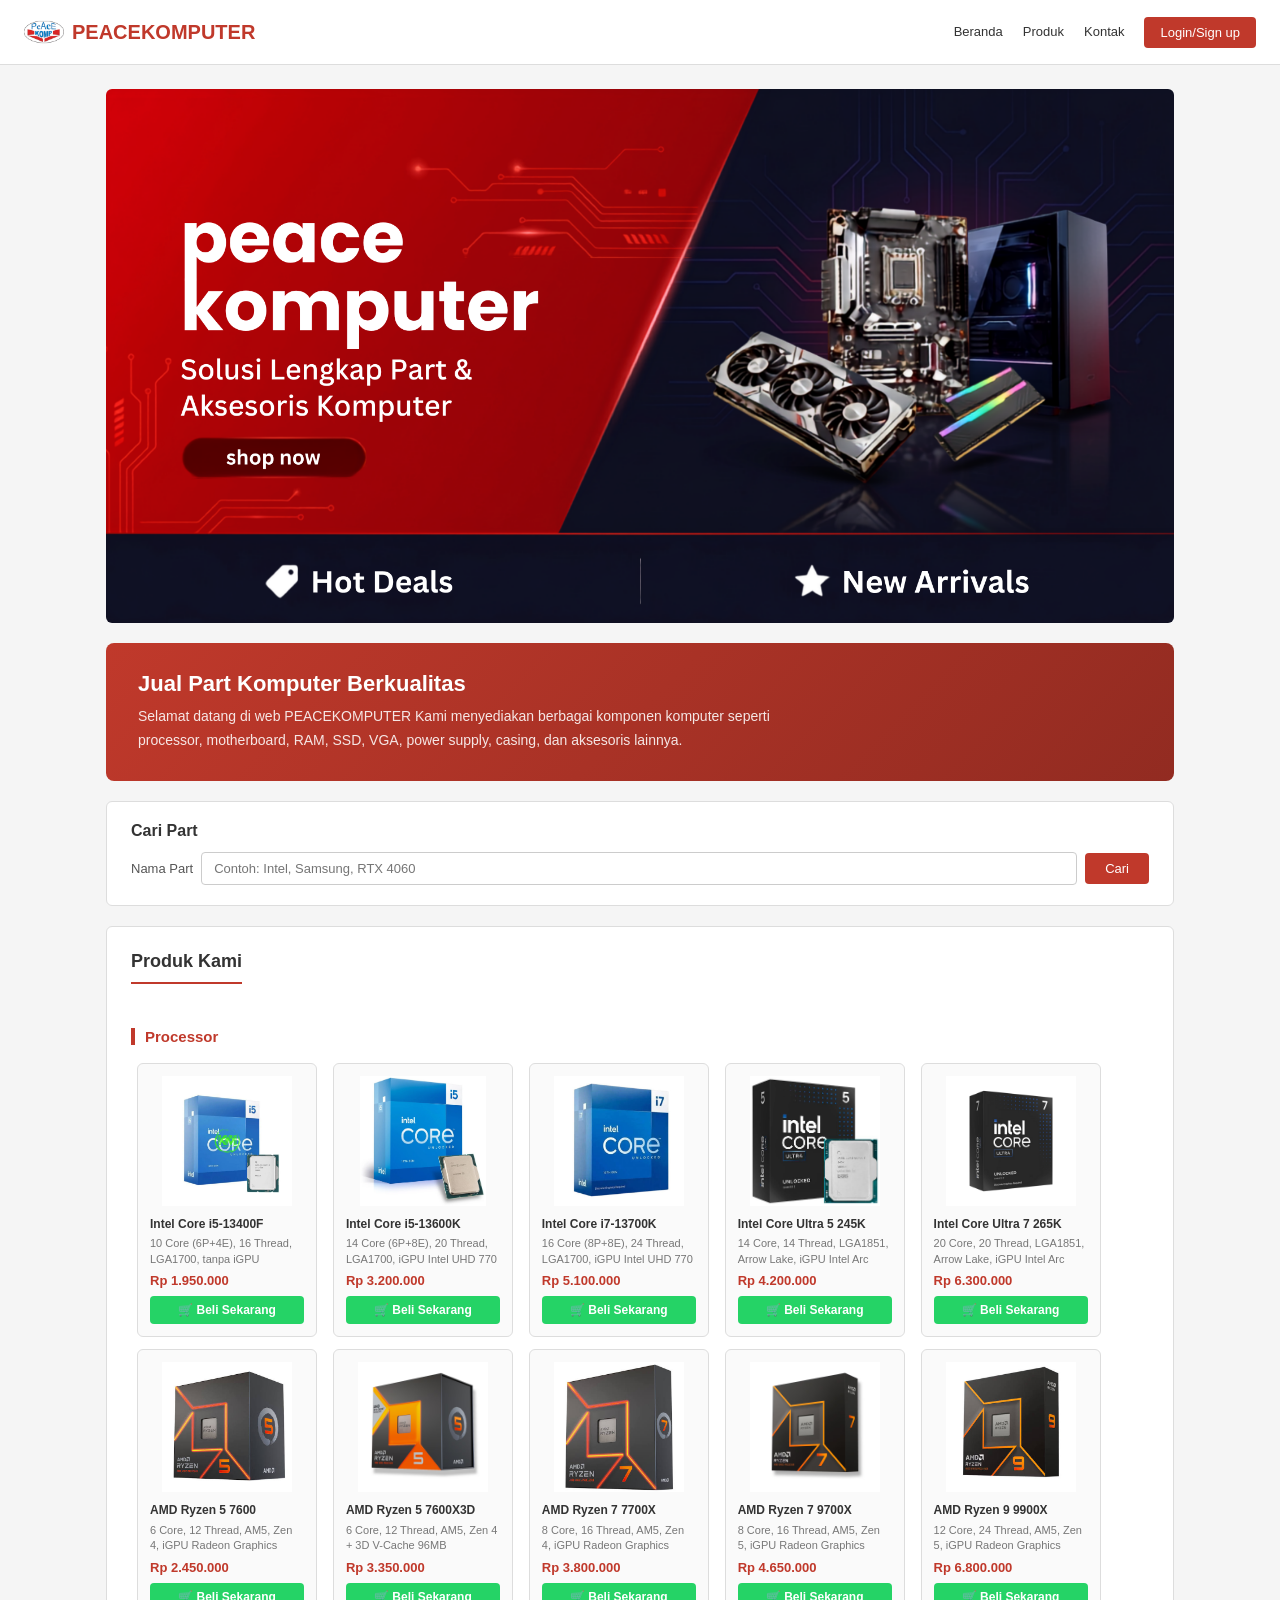
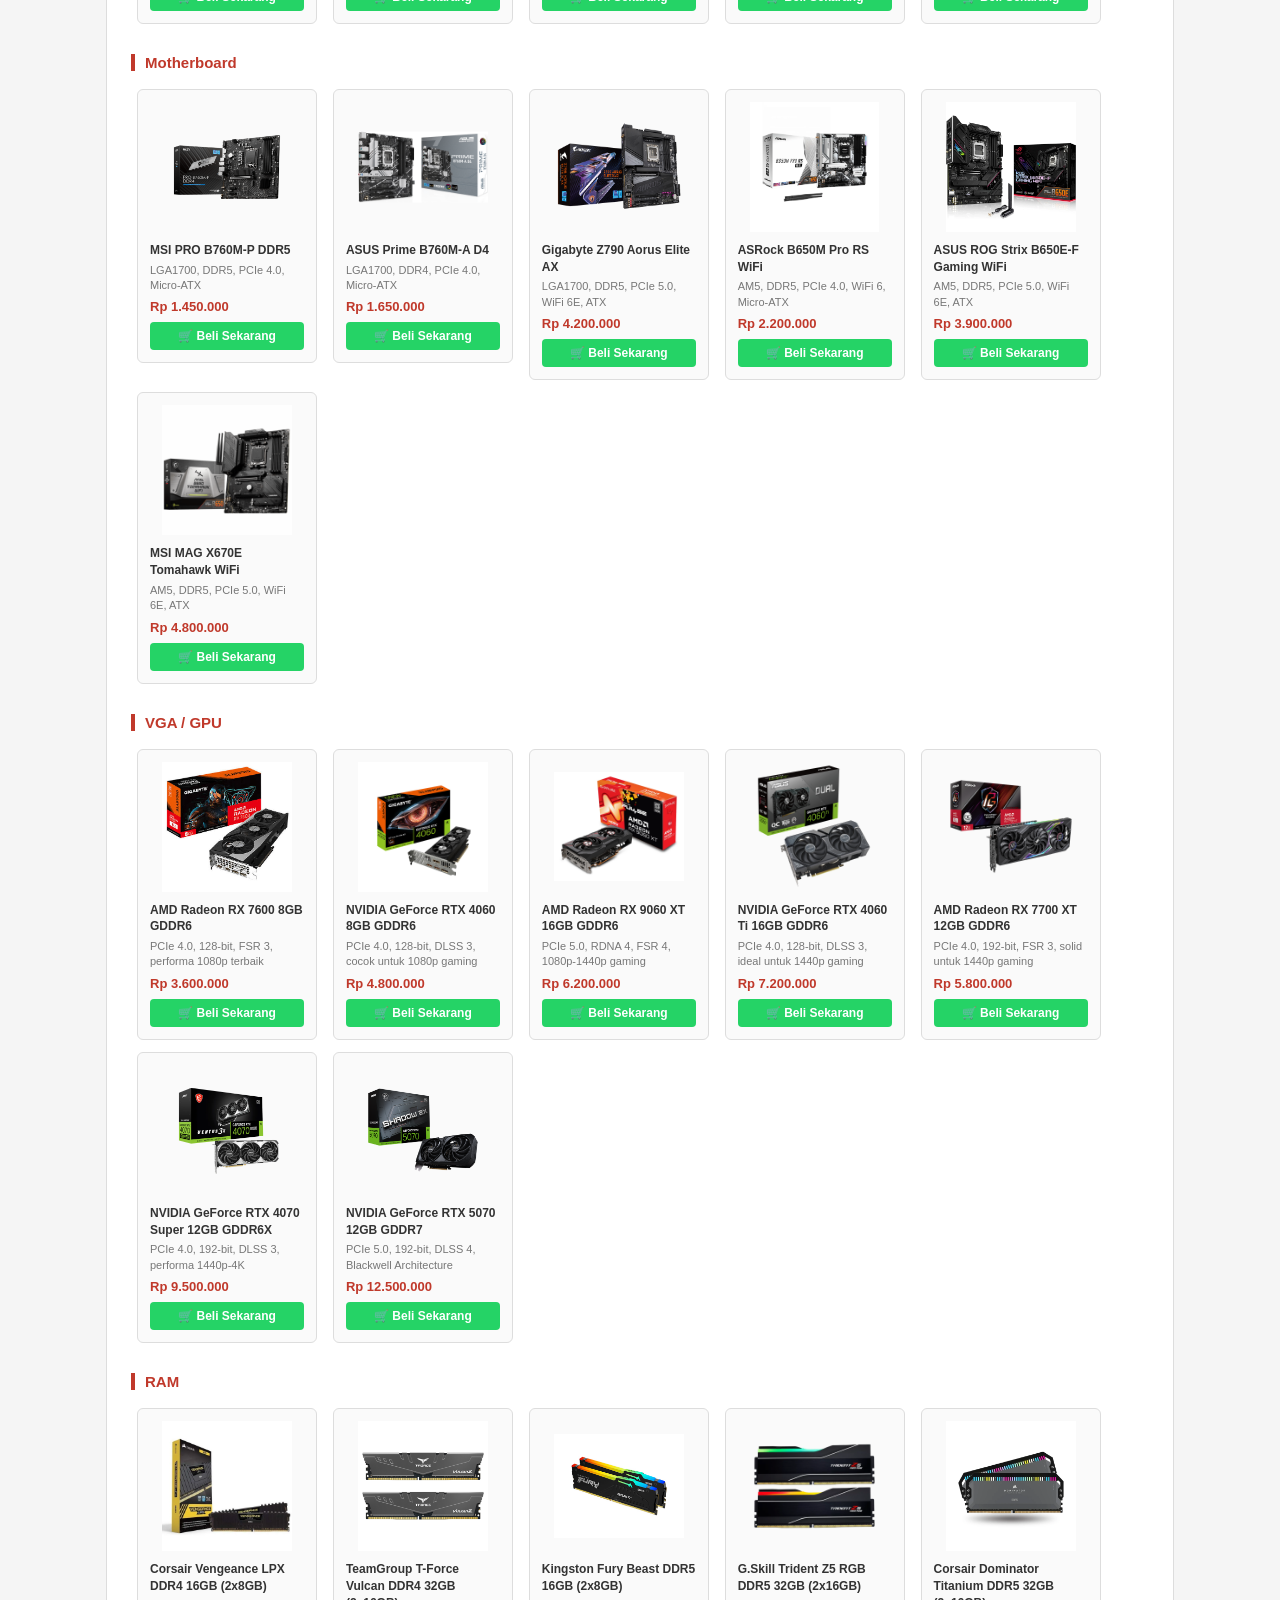
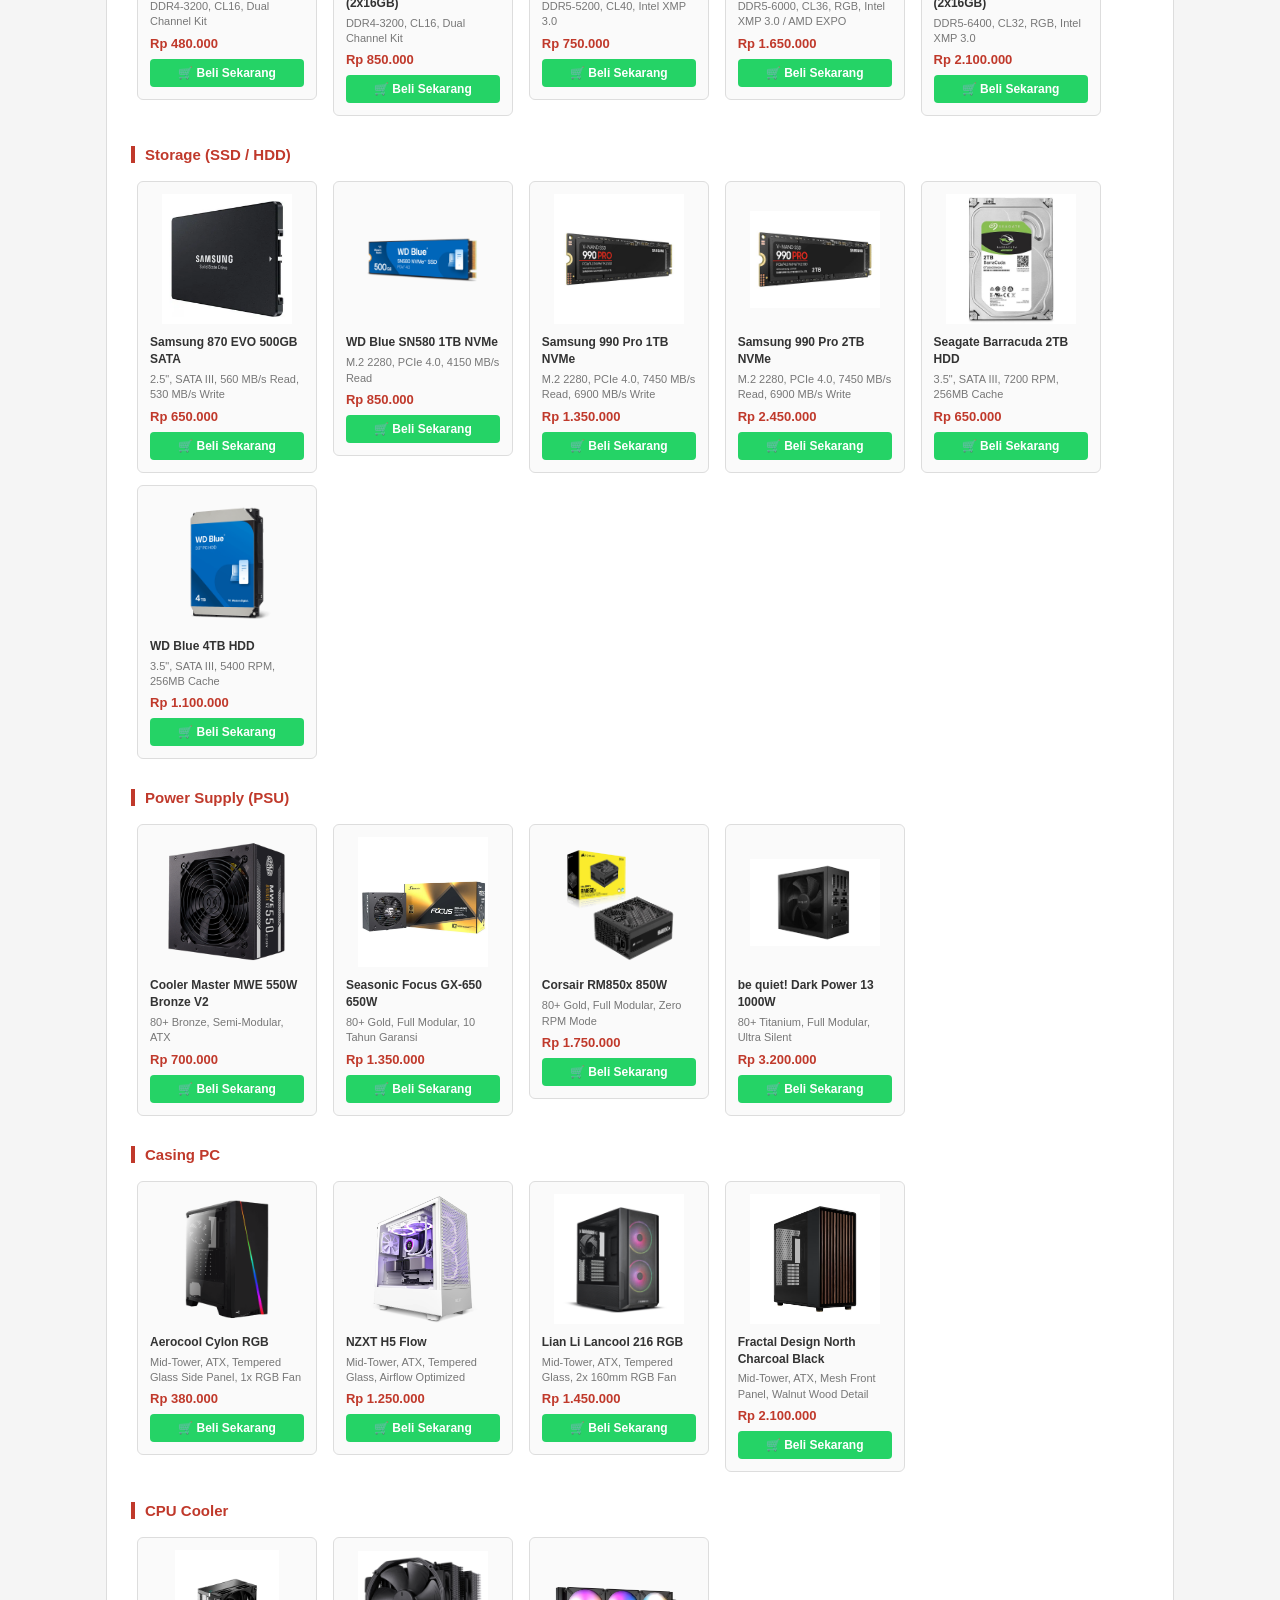
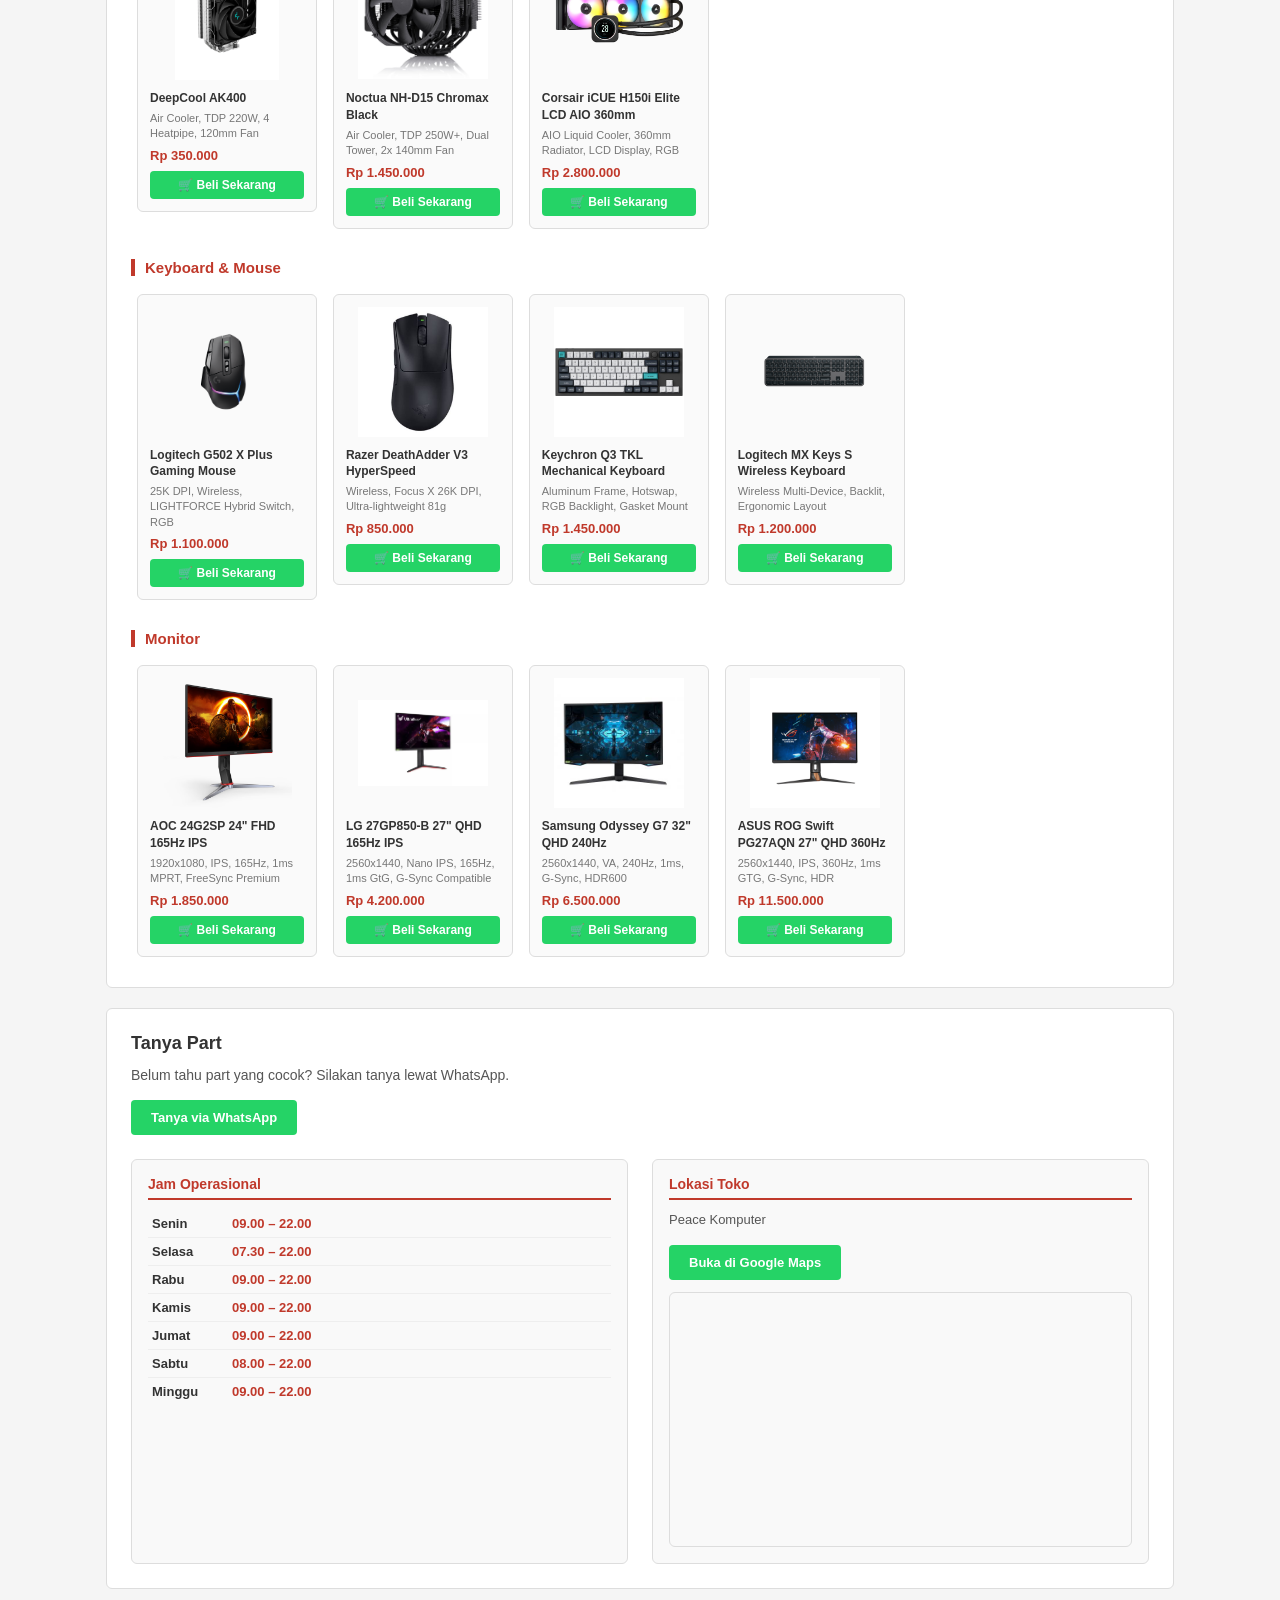
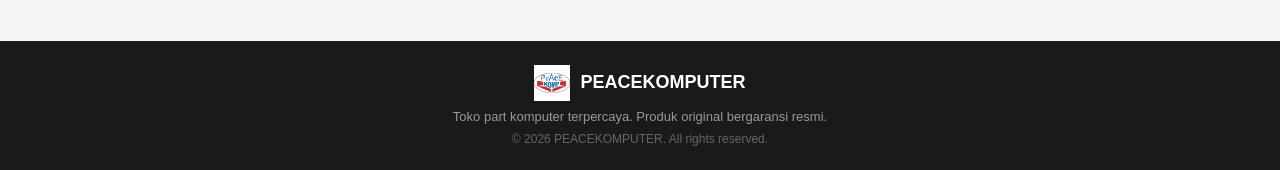
<file: index.html>
<!DOCTYPE html>
<html lang="id">
  <head>
    <meta charset="UTF-8" />
    <meta name="viewport" content="width=device-width, initial-scale=1.0" />
    <title>PEACEKOMPUTER</title>
    <link rel="stylesheet" href="style.css" />
  </head>
  <body>

    <header>
      <h1><img src="logo.jpg" alt="Logo PEACEKOMPUTER" />PEACEKOMPUTER</h1>
      <nav>
        <a href="#beranda">Beranda</a>
        <a href="#produk">Produk</a>
        <a href="#kontak">Kontak</a>
        <a href="login.html">Login/Sign up</a>
      </nav>
    </header>

    <main>

      <div class="banner">
        <img src="Banner Web Peacekomputer.png" alt="Banner PEACEKOMPUTER" />
      </div>

      <section id="beranda" class="hero-section">
        <h2>Jual Part Komputer Berkualitas</h2>
        <p>
          Selamat datang di web PEACEKOMPUTER Kami menyediakan berbagai komponen komputer seperti processor,
          motherboard, RAM, SSD, VGA, power supply, casing, dan aksesoris
          lainnya.
        </p>
      </section>

      <section>
        <h2>Cari Part</h2>
        <form id="form-cari">
          <label for="cari">Nama Part</label>
          <input
            id="cari"
            type="search"
            placeholder="Contoh: Intel, Samsung, RTX 4060"
          >
          <button type="submit">Cari</button>
        </form>
      </section>

      <section id="produk">
        <h2>Produk Kami</h2>

        <!-- ===== PROCESSOR ===== -->
        <h3>Processor</h3>

        <article>
          <img src="i4 13400f.webp" alt="Intel Core i5-13400F" />
          <h4>Intel Core i5-13400F</h4>
          <p>10 Core (6P+4E), 16 Thread, LGA1700, tanpa iGPU</p>
          <p>Rp 1.950.000</p>
          <a class="btn-beli" href="https://wa.me/6285810828006?text=Halo%2C%20saya%20mau%20beli%20Intel%20Core%20i5-13400F%20%E2%80%93%20Rp%201.950.000" target="_blank">🛒 Beli Sekarang</a>
        </article>

        <article>
          <img src="i5 13600sk.webp" alt="Intel Core i5-13600K" />
          <h4>Intel Core i5-13600K</h4>
          <p>14 Core (6P+8E), 20 Thread, LGA1700, iGPU Intel UHD 770</p>
          <p>Rp 3.200.000</p>
          <a class="btn-beli" href="https://wa.me/6285810828006?text=Halo%2C%20saya%20mau%20beli%20Intel%20Core%20i5-13600K%20%E2%80%93%20Rp%203.200.000" target="_blank">🛒 Beli Sekarang</a>
        </article>

        <article>
          <img src="inteli7.png" alt="Intel Core i7-13700K" />
          <h4>Intel Core i7-13700K</h4>
          <p>16 Core (8P+8E), 24 Thread, LGA1700, iGPU Intel UHD 770</p>
          <p>Rp 5.100.000</p>
          <a class="btn-beli" href="https://wa.me/6285810828006?text=Halo%2C%20saya%20mau%20beli%20Intel%20Core%20i7-13700K%20%E2%80%93%20Rp%205.100.000" target="_blank">🛒 Beli Sekarang</a>
        </article>

        <article>
          <img src="I5 ULTRA.PNG" alt="Intel Core Ultra 5 245K" />
          <h4>Intel Core Ultra 5 245K</h4>
          <p>14 Core, 14 Thread, LGA1851, Arrow Lake, iGPU Intel Arc</p>
          <p>Rp 4.200.000</p>
          <a class="btn-beli" href="https://wa.me/6285810828006?text=Halo%2C%20saya%20mau%20beli%20Intel%20Core%20Ultra%205%20245K%20%E2%80%93%20Rp%204.200.000" target="_blank">🛒 Beli Sekarang</a>
        </article>

        <article>
          <img src="i7 ultra.png" alt="Intel Core Ultra 7 265K" />
          <h4>Intel Core Ultra 7 265K</h4>
          <p>20 Core, 20 Thread, LGA1851, Arrow Lake, iGPU Intel Arc</p>
          <p>Rp 6.300.000</p>
          <a class="btn-beli" href="https://wa.me/6285810828006?text=Halo%2C%20saya%20mau%20beli%20Intel%20Core%20Ultra%207%20265K%20%E2%80%93%20Rp%206.300.000" target="_blank">🛒 Beli Sekarang</a>
        </article>

        <article>
          <img src="ryzen 5 7600.png" alt="AMD Ryzen 5 7600" />
          <h4>AMD Ryzen 5 7600</h4>
          <p>6 Core, 12 Thread, AM5, Zen 4, iGPU Radeon Graphics</p>
          <p>Rp 2.450.000</p>
          <a class="btn-beli" href="https://wa.me/6285810828006?text=Halo%2C%20saya%20mau%20beli%20AMD%20Ryzen%205%207600%20%E2%80%93%20Rp%202.450.000" target="_blank">🛒 Beli Sekarang</a>
        </article>

        <article>
          <img src="ryzen 5 7600x3d.avif" alt="AMD Ryzen 5 7600X3D" />
          <h4>AMD Ryzen 5 7600X3D</h4>
          <p>6 Core, 12 Thread, AM5, Zen 4 + 3D V-Cache 96MB</p>
          <p>Rp 3.350.000</p>
          <a class="btn-beli" href="https://wa.me/6285810828006?text=Halo%2C%20saya%20mau%20beli%20AMD%20Ryzen%205%207600X3D%20%E2%80%93%20Rp%203.350.000" target="_blank">🛒 Beli Sekarang</a>
        </article>

        <article>
          <img src="ryzen 7b 7700x.jfif" alt="AMD Ryzen 7 7700X" />
          <h4>AMD Ryzen 7 7700X</h4>
          <p>8 Core, 16 Thread, AM5, Zen 4, iGPU Radeon Graphics</p>
          <p>Rp 3.800.000</p>
          <a class="btn-beli" href="https://wa.me/6285810828006?text=Halo%2C%20saya%20mau%20beli%20AMD%20Ryzen%207%207700X%20%E2%80%93%20Rp%203.800.000" target="_blank">🛒 Beli Sekarang</a>
        </article>

        <article>
          <img src="ryzen 7 9700x.avif" alt="AMD Ryzen 7 9700X" />
          <h4>AMD Ryzen 7 9700X</h4>
          <p>8 Core, 16 Thread, AM5, Zen 5, iGPU Radeon Graphics</p>
          <p>Rp 4.650.000</p>
          <a class="btn-beli" href="https://wa.me/6285810828006?text=Halo%2C%20saya%20mau%20beli%20AMD%20Ryzen%207%209700X%20%E2%80%93%20Rp%204.650.000" target="_blank">🛒 Beli Sekarang</a>
        </article>

        <article>
          <img src="ryzen 9 9900x.jfif" alt="AMD Ryzen 9 9900X" />
          <h4>AMD Ryzen 9 9900X</h4>
          <p>12 Core, 24 Thread, AM5, Zen 5, iGPU Radeon Graphics</p>
          <p>Rp 6.800.000</p>
          <a class="btn-beli" href="https://wa.me/6285810828006?text=Halo%2C%20saya%20mau%20beli%20AMD%20Ryzen%209%209900X%20%E2%80%93%20Rp%206.800.000" target="_blank">🛒 Beli Sekarang</a>
        </article>

        <!-- ===== MOTHERBOARD ===== -->
        <h3>Motherboard</h3>

        <article>
          <img src="msi pro b760m.png" alt="MSI PRO B760M-P" />
          <h4>MSI PRO B760M-P DDR5</h4>
          <p>LGA1700, DDR5, PCIe 4.0, Micro-ATX</p>
          <p>Rp 1.450.000</p>
          <a class="btn-beli" href="https://wa.me/6285810828006?text=Halo%2C%20saya%20mau%20beli%20MSI%20PRO%20B760M-P%20DDR5%20%E2%80%93%20Rp%201.450.000" target="_blank">🛒 Beli Sekarang</a>
        </article>

        <article>
          <img src="ASUS-Prime-B760M-A-D4.png" alt="ASUS Prime B760M-A" />
          <h4>ASUS Prime B760M-A D4</h4>
          <p>LGA1700, DDR4, PCIe 4.0, Micro-ATX</p>
          <p>Rp 1.650.000</p>
          <a class="btn-beli" href="https://wa.me/6285810828006?text=Halo%2C%20saya%20mau%20beli%20ASUS%20Prime%20B760M-A%20D4%20%E2%80%93%20Rp%201.650.000" target="_blank">🛒 Beli Sekarang</a>
        </article>

        <article>
          <img src="z790 aorus.png" alt="Gigabyte Z790 Aorus Elite AX" />
          <h4>Gigabyte Z790 Aorus Elite AX</h4>
          <p>LGA1700, DDR5, PCIe 5.0, WiFi 6E, ATX</p>
          <p>Rp 4.200.000</p>
          <a class="btn-beli" href="https://wa.me/6285810828006?text=Halo%2C%20saya%20mau%20beli%20Gigabyte%20Z790%20Aorus%20Elite%20AX%20%E2%80%93%20Rp%204.200.000" target="_blank">🛒 Beli Sekarang</a>
        </article>

        <article>
          <img src="asrock b650m.webp" alt="ASRock B650M Pro RS WiFi" />
          <h4>ASRock B650M Pro RS WiFi</h4>
          <p>AM5, DDR5, PCIe 4.0, WiFi 6, Micro-ATX</p>
          <p>Rp 2.200.000</p>
          <a class="btn-beli" href="https://wa.me/6285810828006?text=Halo%2C%20saya%20mau%20beli%20ASRock%20B650M%20Pro%20RS%20WiFi%20%E2%80%93%20Rp%202.200.000" target="_blank">🛒 Beli Sekarang</a>
        </article>

        <article>
          <img src="asus rog strix.webp" alt="ASUS ROG Strix B650E-F Gaming WiFi" />
          <h4>ASUS ROG Strix B650E-F Gaming WiFi</h4>
          <p>AM5, DDR5, PCIe 5.0, WiFi 6E, ATX</p>
          <p>Rp 3.900.000</p>
          <a class="btn-beli" href="https://wa.me/6285810828006?text=Halo%2C%20saya%20mau%20beli%20ASUS%20ROG%20Strix%20B650E-F%20Gaming%20WiFi%20%E2%80%93%20Rp%203.900.000" target="_blank">🛒 Beli Sekarang</a>
        </article>

        <article>
          <img src="msi mag.png" alt="MSI MAG X670E Tomahawk WiFi" />
          <h4>MSI MAG X670E Tomahawk WiFi</h4>
          <p>AM5, DDR5, PCIe 5.0, WiFi 6E, ATX</p>
          <p>Rp 4.800.000</p>
          <a class="btn-beli" href="https://wa.me/6285810828006?text=Halo%2C%20saya%20mau%20beli%20MSI%20MAG%20X670E%20Tomahawk%20WiFi%20%E2%80%93%20Rp%204.800.000" target="_blank">🛒 Beli Sekarang</a>
        </article>

        <!-- ===== VGA / GPU ===== -->
        <h3>VGA / GPU</h3>

        <article>
          <img src="rx 7600 oc.png" alt="AMD Radeon RX 7600 8GB" />
          <h4>AMD Radeon RX 7600 8GB GDDR6</h4>
          <p>PCIe 4.0, 128-bit, FSR 3, performa 1080p terbaik</p>
          <p>Rp 3.600.000</p>
          <a class="btn-beli" href="https://wa.me/6285810828006?text=Halo%2C%20saya%20mau%20beli%20AMD%20Radeon%20RX%207600%208GB%20GDDR6%20%E2%80%93%20Rp%203.600.000" target="_blank">🛒 Beli Sekarang</a>
        </article>

        <article>
          <img src="rtx 4060 oc.jpg" alt="NVIDIA GeForce RTX 4060 8GB" />
          <h4>NVIDIA GeForce RTX 4060 8GB GDDR6</h4>
          <p>PCIe 4.0, 128-bit, DLSS 3, cocok untuk 1080p gaming</p>
          <p>Rp 4.800.000</p>
          <a class="btn-beli" href="https://wa.me/6285810828006?text=Halo%2C%20saya%20mau%20beli%20NVIDIA%20GeForce%20RTX%204060%208GB%20GDDR6%20%E2%80%93%20Rp%204.800.000" target="_blank">🛒 Beli Sekarang</a>
        </article>

        <article>
          <img src="rx 9060xt.webp" alt="AMD Radeon RX 9060 XT 16GB" />
          <h4>AMD Radeon RX 9060 XT 16GB GDDR6</h4>
          <p>PCIe 5.0, RDNA 4, FSR 4, 1080p-1440p gaming</p>
          <p>Rp 6.200.000</p>
          <a class="btn-beli" href="https://wa.me/6285810828006?text=Halo%2C%20saya%20mau%20beli%20AMD%20Radeon%20RX%209060%20XT%2016GB%20GDDR6%20%E2%80%93%20Rp%206.200.000" target="_blank">🛒 Beli Sekarang</a>
        </article>

        <article>
          <img src="rtx 4060 ti oc.png" alt="NVIDIA GeForce RTX 4060 Ti 16GB" />
          <h4>NVIDIA GeForce RTX 4060 Ti 16GB GDDR6</h4>
          <p>PCIe 4.0, 128-bit, DLSS 3, ideal untuk 1440p gaming</p>
          <p>Rp 7.200.000</p>
          <a class="btn-beli" href="https://wa.me/6285810828006?text=Halo%2C%20saya%20mau%20beli%20NVIDIA%20GeForce%20RTX%204060%20Ti%2016GB%20GDDR6%20%E2%80%93%20Rp%207.200.000" target="_blank">🛒 Beli Sekarang</a>
        </article>

        <article>
          <img src="Radeon RX 7700 XT Phantom Gaming 12GB OC(M1).png" alt="AMD Radeon RX 7700 XT 12GB" />
          <h4>AMD Radeon RX 7700 XT 12GB GDDR6</h4>
          <p>PCIe 4.0, 192-bit, FSR 3, solid untuk 1440p gaming</p>
          <p>Rp 5.800.000</p>
          <a class="btn-beli" href="https://wa.me/6285810828006?text=Halo%2C%20saya%20mau%20beli%20AMD%20Radeon%20RX%207700%20XT%2012GB%20GDDR6%20%E2%80%93%20Rp%205.800.000" target="_blank">🛒 Beli Sekarang</a>
        </article>

        <article>
          <img src="rtx 4070 super.webp" alt="NVIDIA GeForce RTX 4070 Super 12GB" />
          <h4>NVIDIA GeForce RTX 4070 Super 12GB GDDR6X</h4>
          <p>PCIe 4.0, 192-bit, DLSS 3, performa 1440p-4K</p>
          <p>Rp 9.500.000</p>
          <a class="btn-beli" href="https://wa.me/6285810828006?text=Halo%2C%20saya%20mau%20beli%20NVIDIA%20GeForce%20RTX%204070%20Super%2012GB%20GDDR6X%20%E2%80%93%20Rp%209.500.000" target="_blank">🛒 Beli Sekarang</a>
        </article>

        <article>
          <img src="rtx 5070.png" alt="NVIDIA GeForce RTX 5070 12GB" />
          <h4>NVIDIA GeForce RTX 5070 12GB GDDR7</h4>
          <p>PCIe 5.0, 192-bit, DLSS 4, Blackwell Architecture</p>
          <p>Rp 12.500.000</p>
          <a class="btn-beli" href="https://wa.me/6285810828006?text=Halo%2C%20saya%20mau%20beli%20NVIDIA%20GeForce%20RTX%205070%2012GB%20GDDR7%20%E2%80%93%20Rp%2012.500.000" target="_blank">🛒 Beli Sekarang</a>
        </article>

        <!-- ===== RAM ===== -->
        <h3>RAM</h3>

        <article>
          <img src="ram pc corsair.webp" alt="Corsair Vengeance LPX DDR4 16GB" />
          <h4>Corsair Vengeance LPX DDR4 16GB (2x8GB)</h4>
          <p>DDR4-3200, CL16, Dual Channel Kit</p>
          <p>Rp 480.000</p>
          <a class="btn-beli" href="https://wa.me/6285810828006?text=Halo%2C%20saya%20mau%20beli%20Corsair%20Vengeance%20LPX%20DDR4%2016GB%20(2x8GB)%20%E2%80%93%20Rp%20480.000" target="_blank">🛒 Beli Sekarang</a>
        </article>

        <article>
          <img src="vullcan z ddr4.jpg" alt="TeamGroup T-Force Vulcan DDR4 32GB" />
          <h4>TeamGroup T-Force Vulcan DDR4 32GB (2x16GB)</h4>
          <p>DDR4-3200, CL16, Dual Channel Kit</p>
          <p>Rp 850.000</p>
          <a class="btn-beli" href="https://wa.me/6285810828006?text=Halo%2C%20saya%20mau%20beli%20TeamGroup%20T-Force%20Vulcan%20DDR4%2032GB%20(2x16GB)%20%E2%80%93%20Rp%20850.000" target="_blank">🛒 Beli Sekarang</a>
        </article>

        <article>
          <img src="FURY_Beast_RGB_DDR5_2_angle-sm.webp" alt="Kingston Fury Beast DDR5 16GB" />
          <h4>Kingston Fury Beast DDR5 16GB (2x8GB)</h4>
          <p>DDR5-5200, CL40, Intel XMP 3.0</p>
          <p>Rp 750.000</p>
          <a class="btn-beli" href="https://wa.me/6285810828006?text=Halo%2C%20saya%20mau%20beli%20Kingston%20Fury%20Beast%20DDR5%2016GB%20(2x8GB)%20%E2%80%93%20Rp%20750.000" target="_blank">🛒 Beli Sekarang</a>
        </article>

        <article>
          <img src="g skill ddr5.png" alt="G.Skill Trident Z5 RGB DDR5 32GB" />
          <h4>G.Skill Trident Z5 RGB DDR5 32GB (2x16GB)</h4>
          <p>DDR5-6000, CL36, RGB, Intel XMP 3.0 / AMD EXPO</p>
          <p>Rp 1.650.000</p>
          <a class="btn-beli" href="https://wa.me/6285810828006?text=Halo%2C%20saya%20mau%20beli%20G.Skill%20Trident%20Z5%20RGB%20DDR5%2032GB%20(2x16GB)%20%E2%80%93%20Rp%201.650.000" target="_blank">🛒 Beli Sekarang</a>
        </article>

        <article>
          <img src="Corsair-Dominator-Platinum-RGB-Grey-DDR5.webp" alt="Corsair Dominator Titanium DDR5 32GB" />
          <h4>Corsair Dominator Titanium DDR5 32GB (2x16GB)</h4>
          <p>DDR5-6400, CL32, RGB, Intel XMP 3.0</p>
          <p>Rp 2.100.000</p>
          <a class="btn-beli" href="https://wa.me/6285810828006?text=Halo%2C%20saya%20mau%20beli%20Corsair%20Dominator%20Titanium%20DDR5%2032GB%20(2x16GB)%20%E2%80%93%20Rp%202.100.000" target="_blank">🛒 Beli Sekarang</a>
        </article>

        <!-- ===== STORAGE ===== -->
        <h3>Storage (SSD / HDD)</h3>

        <article>
          <img src="ssd samsung 500gb.png" alt="Samsung 870 EVO 500GB SATA" />
          <h4>Samsung 870 EVO 500GB SATA</h4>
          <p>2.5", SATA III, 560 MB/s Read, 530 MB/s Write</p>
          <p>Rp 650.000</p>
          <a class="btn-beli" href="https://wa.me/6285810828006?text=Halo%2C%20saya%20mau%20beli%20Samsung%20870%20EVO%20500GB%20SATA%20%E2%80%93%20Rp%20650.000" target="_blank">🛒 Beli Sekarang</a>
        </article>

        <article>
          <img src="500gb wd bllue sn580.png" alt="WD Blue SN580 1TB NVMe" />
          <h4>WD Blue SN580 1TB NVMe</h4>
          <p>M.2 2280, PCIe 4.0, 4150 MB/s Read</p>
          <p>Rp 850.000</p>
          <a class="btn-beli" href="https://wa.me/6285810828006?text=Halo%2C%20saya%20mau%20beli%20WD%20Blue%20SN580%201TB%20NVMe%20%E2%80%93%20Rp%20850.000" target="_blank">🛒 Beli Sekarang</a>
        </article>

        <article>
          <img src="ssd m.2 nvme samsung pro.png" alt="Samsung 990 Pro 1TB NVMe" />
          <h4>Samsung 990 Pro 1TB NVMe</h4>
          <p>M.2 2280, PCIe 4.0, 7450 MB/s Read, 6900 MB/s Write</p>
          <p>Rp 1.350.000</p>
          <a class="btn-beli" href="https://wa.me/6285810828006?text=Halo%2C%20saya%20mau%20beli%20Samsung%20990%20Pro%201TB%20NVMe%20%E2%80%93%20Rp%201.350.000" target="_blank">🛒 Beli Sekarang</a>
        </article>

        <article>
          <img src="ssd 990 pro 2tb.jfif" alt="Samsung 990 Pro 2TB NVMe" />
          <h4>Samsung 990 Pro 2TB NVMe</h4>
          <p>M.2 2280, PCIe 4.0, 7450 MB/s Read, 6900 MB/s Write</p>
          <p>Rp 2.450.000</p>
          <a class="btn-beli" href="https://wa.me/6285810828006?text=Halo%2C%20saya%20mau%20beli%20Samsung%20990%20Pro%202TB%20NVMe%20%E2%80%93%20Rp%202.450.000" target="_blank">🛒 Beli Sekarang</a>
        </article>

        <article>
          <img src="hdd seagate barracuda.jfif" alt="Seagate Barracuda 2TB HDD" />
          <h4>Seagate Barracuda 2TB HDD</h4>
          <p>3.5", SATA III, 7200 RPM, 256MB Cache</p>
          <p>Rp 650.000</p>
          <a class="btn-beli" href="https://wa.me/6285810828006?text=Halo%2C%20saya%20mau%20beli%20Seagate%20Barracuda%202TB%20HDD%20%E2%80%93%20Rp%20650.000" target="_blank">🛒 Beli Sekarang</a>
        </article>

        <article>
          <img src="4tb wd blue pc.png" alt="WD Blue 4TB HDD" />
          <h4>WD Blue 4TB HDD</h4>
          <p>3.5", SATA III, 5400 RPM, 256MB Cache</p>
          <p>Rp 1.100.000</p>
          <a class="btn-beli" href="https://wa.me/6285810828006?text=Halo%2C%20saya%20mau%20beli%20WD%20Blue%204TB%20HDD%20%E2%80%93%20Rp%201.100.000" target="_blank">🛒 Beli Sekarang</a>
        </article>

        <!-- ===== POWER SUPPLY ===== -->
        <h3>Power Supply (PSU)</h3>

        <article>
          <img src="psu mwe 550.png" alt="Cooler Master MWE 550W Bronze V2" />
          <h4>Cooler Master MWE 550W Bronze V2</h4>
          <p>80+ Bronze, Semi-Modular, ATX</p>
          <p>Rp 700.000</p>
          <a class="btn-beli" href="https://wa.me/6285810828006?text=Halo%2C%20saya%20mau%20beli%20Cooler%20Master%20MWE%20550W%20Bronze%20V2%20%E2%80%93%20Rp%20700.000" target="_blank">🛒 Beli Sekarang</a>
        </article>

        <article>
          <img src="psu seasonic focus gx 650.webp" alt="Seasonic Focus GX-650 650W" />
          <h4>Seasonic Focus GX-650 650W</h4>
          <p>80+ Gold, Full Modular, 10 Tahun Garansi</p>
          <p>Rp 1.350.000</p>
          <a class="btn-beli" href="https://wa.me/6285810828006?text=Halo%2C%20saya%20mau%20beli%20Seasonic%20Focus%20GX-650%20650W%20%E2%80%93%20Rp%201.350.000" target="_blank">🛒 Beli Sekarang</a>
        </article>

        <article>
          <img src="psu corsair rm850x.webp" alt="Corsair RM850x 850W" />
          <h4>Corsair RM850x 850W</h4>
          <p>80+ Gold, Full Modular, Zero RPM Mode</p>
          <p>Rp 1.750.000</p>
          <a class="btn-beli" href="https://wa.me/6285810828006?text=Halo%2C%20saya%20mau%20beli%20Corsair%20RM850x%20850W%20%E2%80%93%20Rp%201.750.000" target="_blank">🛒 Beli Sekarang</a>
        </article>

        <article>
          <img src="psu be quiet.webp" alt="be quiet! Dark Power 13 1000W" />
          <h4>be quiet! Dark Power 13 1000W</h4>
          <p>80+ Titanium, Full Modular, Ultra Silent</p>
          <p>Rp 3.200.000</p>
          <a class="btn-beli" href="https://wa.me/6285810828006?text=Halo%2C%20saya%20mau%20beli%20be%20quiet!%20Dark%20Power%2013%201000W%20%E2%80%93%20Rp%203.200.000" target="_blank">🛒 Beli Sekarang</a>
        </article>

        <!-- ===== CASING ===== -->
        <h3>Casing PC</h3>

        <article>
          <img src="casing cylon.png" alt="Aerocool Cylon RGB" />
          <h4>Aerocool Cylon RGB</h4>
          <p>Mid-Tower, ATX, Tempered Glass Side Panel, 1x RGB Fan</p>
          <p>Rp 380.000</p>
          <a class="btn-beli" href="https://wa.me/6285810828006?text=Halo%2C%20saya%20mau%20beli%20Aerocool%20Cylon%20RGB%20%E2%80%93%20Rp%20380.000" target="_blank">🛒 Beli Sekarang</a>
        </article>

        <article>
          <img src="casing h5 flow.webp" alt="NZXT H5 Flow" />
          <h4>NZXT H5 Flow</h4>
          <p>Mid-Tower, ATX, Tempered Glass, Airflow Optimized</p>
          <p>Rp 1.250.000</p>
          <a class="btn-beli" href="https://wa.me/6285810828006?text=Halo%2C%20saya%20mau%20beli%20NZXT%20H5%20Flow%20%E2%80%93%20Rp%201.250.000" target="_blank">🛒 Beli Sekarang</a>
        </article>

        <article>
          <img src="casing lancool.jpg" alt="Lian Li Lancool 216 RGB" />
          <h4>Lian Li Lancool 216 RGB</h4>
          <p>Mid-Tower, ATX, Tempered Glass, 2x 160mm RGB Fan</p>
          <p>Rp 1.450.000</p>
          <a class="btn-beli" href="https://wa.me/6285810828006?text=Halo%2C%20saya%20mau%20beli%20Lian%20Li%20Lancool%20216%20RGB%20%E2%80%93%20Rp%201.450.000" target="_blank">🛒 Beli Sekarang</a>
        </article>

        <article>
          <img src="casing fractal design.avif" alt="Fractal Design North Charcoal Black" />
          <h4>Fractal Design North Charcoal Black</h4>
          <p>Mid-Tower, ATX, Mesh Front Panel, Walnut Wood Detail</p>
          <p>Rp 2.100.000</p>
          <a class="btn-beli" href="https://wa.me/6285810828006?text=Halo%2C%20saya%20mau%20beli%20Fractal%20Design%20North%20Charcoal%20Black%20%E2%80%93%20Rp%202.100.000" target="_blank">🛒 Beli Sekarang</a>
        </article>

        <!-- ===== CPU COOLER ===== -->
        <h3>CPU Cooler</h3>

        <article>
          <img src="cooler deepcool ak400.png" alt="DeepCool AK400" />
          <h4>DeepCool AK400</h4>
          <p>Air Cooler, TDP 220W, 4 Heatpipe, 120mm Fan</p>
          <p>Rp 350.000</p>
          <a class="btn-beli" href="https://wa.me/6285810828006?text=Halo%2C%20saya%20mau%20beli%20DeepCool%20AK400%20%E2%80%93%20Rp%20350.000" target="_blank">🛒 Beli Sekarang</a>
        </article>

        <article>
          <img src="cooler nh-d15.avif" alt="Noctua NH-D15 Chromax Black" />
          <h4>Noctua NH-D15 Chromax Black</h4>
          <p>Air Cooler, TDP 250W+, Dual Tower, 2x 140mm Fan</p>
          <p>Rp 1.450.000</p>
          <a class="btn-beli" href="https://wa.me/6285810828006?text=Halo%2C%20saya%20mau%20beli%20Noctua%20NH-D15%20Chromax%20Black%20%E2%80%93%20Rp%201.450.000" target="_blank">🛒 Beli Sekarang</a>
        </article>

        <article>
          <img src="cooler icue h160i.avif" alt="Corsair iCUE H150i Elite LCD AIO 360mm" />
          <h4>Corsair iCUE H150i Elite LCD AIO 360mm</h4>
          <p>AIO Liquid Cooler, 360mm Radiator, LCD Display, RGB</p>
          <p>Rp 2.800.000</p>
          <a class="btn-beli" href="https://wa.me/6285810828006?text=Halo%2C%20saya%20mau%20beli%20Corsair%20iCUE%20H150i%20Elite%20LCD%20AIO%20360mm%20%E2%80%93%20Rp%202.800.000" target="_blank">🛒 Beli Sekarang</a>
        </article>

        <!-- ===== KEYBOARD & MOUSE ===== -->
        <h3>Keyboard &amp; Mouse</h3>

        <article>
          <img src="mouse logitech.png" alt="Logitech G502 X Plus Gaming Mouse" />
          <h4>Logitech G502 X Plus Gaming Mouse</h4>
          <p>25K DPI, Wireless, LIGHTFORCE Hybrid Switch, RGB</p>
          <p>Rp 1.100.000</p>
          <a class="btn-beli" href="https://wa.me/6285810828006?text=Halo%2C%20saya%20mau%20beli%20Logitech%20G502%20X%20Plus%20Gaming%20Mouse%20%E2%80%93%20Rp%201.100.000" target="_blank">🛒 Beli Sekarang</a>
        </article>

        <article>
          <img src="mouse razer deathadder.jfif" alt="Razer DeathAdder V3 HyperSpeed" />
          <h4>Razer DeathAdder V3 HyperSpeed</h4>
          <p>Wireless, Focus X 26K DPI, Ultra-lightweight 81g</p>
          <p>Rp 850.000</p>
          <a class="btn-beli" href="https://wa.me/6285810828006?text=Halo%2C%20saya%20mau%20beli%20Razer%20DeathAdder%20V3%20HyperSpeed%20%E2%80%93%20Rp%20850.000" target="_blank">🛒 Beli Sekarang</a>
        </article>

        <article>
          <img src="keyboard keychron.jpg" alt="Keychron Q3 TKL Mechanical Keyboard" />
          <h4>Keychron Q3 TKL Mechanical Keyboard</h4>
          <p>Aluminum Frame, Hotswap, RGB Backlight, Gasket Mount</p>
          <p>Rp 1.450.000</p>
          <a class="btn-beli" href="https://wa.me/6285810828006?text=Halo%2C%20saya%20mau%20beli%20Keychron%20Q3%20TKL%20Mechanical%20Keyboard%20%E2%80%93%20Rp%201.450.000" target="_blank">🛒 Beli Sekarang</a>
        </article>

        <article>
          <img src="keyboard MX keys s.png" alt="Logitech MX Keys S Wireless Keyboard" />
          <h4>Logitech MX Keys S Wireless Keyboard</h4>
          <p>Wireless Multi-Device, Backlit, Ergonomic Layout</p>
          <p>Rp 1.200.000</p>
          <a class="btn-beli" href="https://wa.me/6285810828006?text=Halo%2C%20saya%20mau%20beli%20Logitech%20MX%20Keys%20S%20Wireless%20Keyboard%20%E2%80%93%20Rp%201.200.000" target="_blank">🛒 Beli Sekarang</a>
        </article>

        <!-- ===== MONITOR ===== -->
        <h3>Monitor</h3>

        <article>
          <img src="monitor aoc.avif" alt="AOC 24G2SP 24 inch FHD 165Hz" />
          <h4>AOC 24G2SP 24" FHD 165Hz IPS</h4>
          <p>1920x1080, IPS, 165Hz, 1ms MPRT, FreeSync Premium</p>
          <p>Rp 1.850.000</p>
          <a class="btn-beli" href="https://wa.me/6285810828006?text=Halo%2C%20saya%20mau%20beli%20AOC%2024G2SP%2024%22%20FHD%20165Hz%20IPS%20%E2%80%93%20Rp%201.850.000" target="_blank">🛒 Beli Sekarang</a>
        </article>

        <article>
          <img src="monitor lg.avif" alt="LG 27GP850-B 27 inch QHD 165Hz" />
          <h4>LG 27GP850-B 27" QHD 165Hz IPS</h4>
          <p>2560x1440, Nano IPS, 165Hz, 1ms GtG, G-Sync Compatible</p>
          <p>Rp 4.200.000</p>
          <a class="btn-beli" href="https://wa.me/6285810828006?text=Halo%2C%20saya%20mau%20beli%20LG%2027GP850-B%2027%22%20QHD%20165Hz%20IPS%20%E2%80%93%20Rp%204.200.000" target="_blank">🛒 Beli Sekarang</a>
        </article>

        <article>
          <img src="monitor samsung.jfif" alt="Samsung Odyssey G7 32 inch QHD 240Hz" />
          <h4>Samsung Odyssey G7 32" QHD 240Hz</h4>
          <p>2560x1440, VA, 240Hz, 1ms, G-Sync, HDR600</p>
          <p>Rp 6.500.000</p>
          <a class="btn-beli" href="https://wa.me/6285810828006?text=Halo%2C%20saya%20mau%20beli%20Samsung%20Odyssey%20G7%2032%22%20QHD%20240Hz%20%E2%80%93%20Rp%206.500.000" target="_blank">🛒 Beli Sekarang</a>
        </article>

        <article>
          <img src="monitor asus rog.webp" alt="ASUS ROG Swift PG27AQN 27 inch QHD 360Hz" />
          <h4>ASUS ROG Swift PG27AQN 27" QHD 360Hz</h4>
          <p>2560x1440, IPS, 360Hz, 1ms GTG, G-Sync, HDR</p>
          <p>Rp 11.500.000</p>
          <a class="btn-beli" href="https://wa.me/6285810828006?text=Halo%2C%20saya%20mau%20beli%20ASUS%20ROG%20Swift%20PG27AQN%2027%22%20QHD%20360Hz%20%E2%80%93%20Rp%2011.500.000" target="_blank">🛒 Beli Sekarang</a>
        </article>

      </section>

      <section id="kontak">
        <h2>Tanya Part</h2>
        <p>
          Belum tahu part yang cocok? Silakan tanya lewat WhatsApp.
        </p>
        <a href="https://wa.me/6285810828006">
          Tanya via WhatsApp
        </a>

        <div class="info-toko">
          <div class="jam-buka">
            <h3>Jam Operasional</h3>
            <table class="tabel-jam">
              <tr><td>Senin</td><td>09.00 – 22.00</td></tr>
              <tr><td>Selasa</td><td>07.30 – 22.00</td></tr>
              <tr><td>Rabu</td><td>09.00 – 22.00</td></tr>
              <tr><td>Kamis</td><td>09.00 – 22.00</td></tr>
              <tr><td>Jumat</td><td>09.00 – 22.00</td></tr>
              <tr><td>Sabtu</td><td>08.00 – 22.00</td></tr>
              <tr><td>Minggu</td><td>09.00 – 22.00</td></tr>
            </table>
          </div>

          <div class="lokasi">
            <h3>Lokasi Toko</h3>
            <p>Peace Komputer</p>
            <a href="https://www.google.com/maps/place/Peace+Komputer/@-6.2710829,107.003343,17z" target="_blank">
              Buka di Google Maps
            </a>
            <div class="map-embed">
              <iframe
                src="https://www.google.com/maps/embed?pb=!1m18!1m12!1m3!1d3965.3!2d107.0059179!3d-6.2710882!2m3!1f0!2f0!3f0!3m2!1i1024!2i768!4f13.1!3m3!1m2!1s0x2e698ddf91ffafb5%3A0x16279963484bf7d7!2sPeace%20Komputer!5e0!3m2!1sid!2sid!4v1"
                width="100%"
                height="250"
                style="border:0;"
                allowfullscreen=""
                loading="lazy"
                referrerpolicy="no-referrer-when-downgrade">
              </iframe>
            </div>
          </div>
        </div>
      </section>

    </main>

    <footer>
      <div class="footer-inner">
        <div class="footer-brand">
          <img src="logo.jpg" alt="Logo PEACEKOMPUTER" />
          <span>PEACEKOMPUTER</span>
        </div>
        <p class="footer-desc">Toko part komputer terpercaya. Produk original bergaransi resmi.</p>
        <p class="footer-copy">© 2026 PEACEKOMPUTER. All rights reserved.</p>
      </div>
    </footer>

    <script src="script.js"></script>
  </body>
</html>
</file>
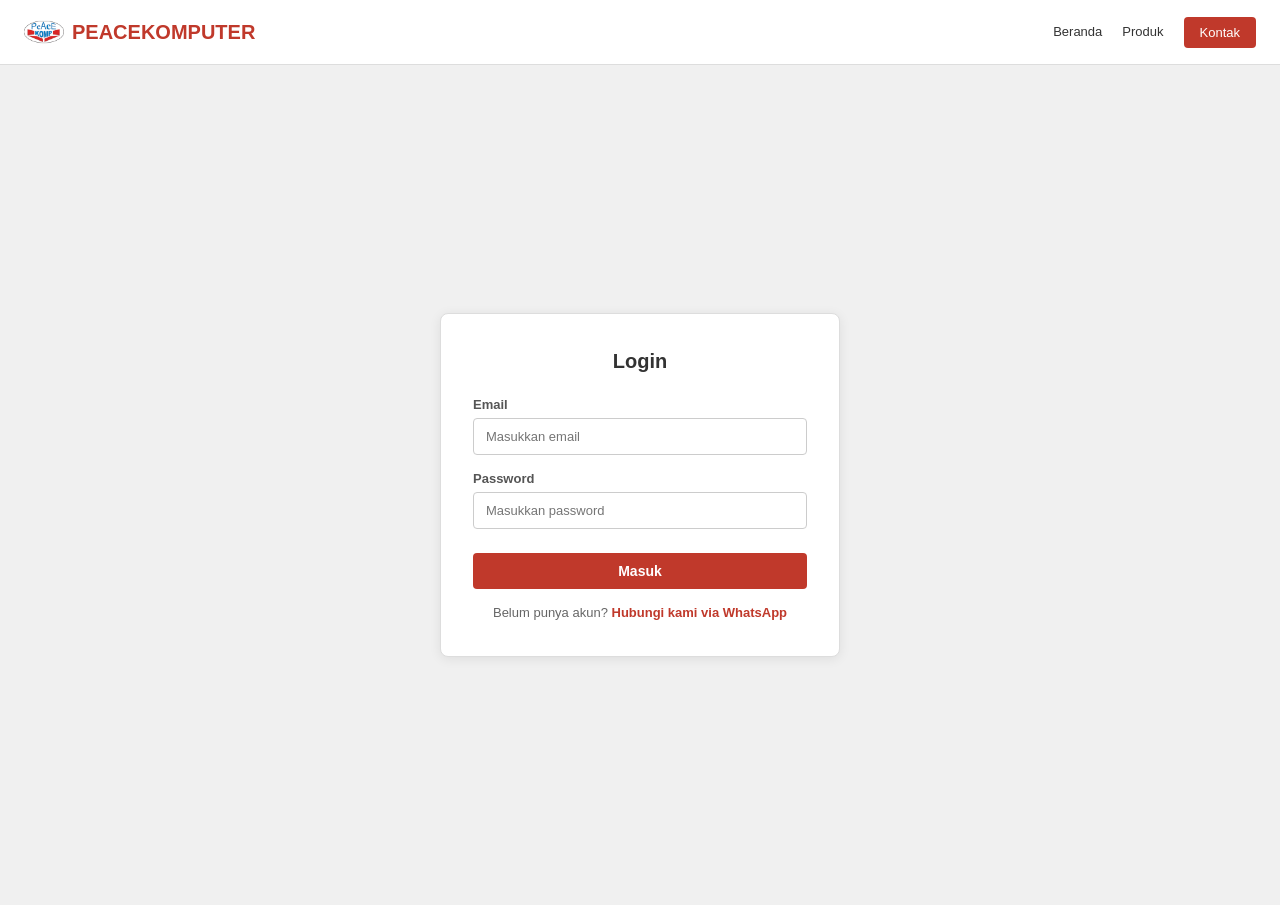
<file: login.html>
<!DOCTYPE html>
<html lang="id">
  <head>
    <meta charset="UTF-8" />
    <meta name="viewport" content="width=device-width, initial-scale=1.0" />
    <title>Login - PEACEKOMPUTER</title>
    <link rel="stylesheet" href="style.css" />
    <link rel="stylesheet" href="login.css" />
  </head>
  <body>

    <header>
      <h1><img src="logo.jpg" alt="Logo PEACEKOMPUTER" />PEACEKOMPUTER</h1>
      <nav>
        <a href="index.html">Beranda</a>
        <a href="index.html#produk">Produk</a>
        <a href="index.html#kontak">Kontak</a>
      </nav>
    </header>

    <main>
      <section class="login-box">
        <h2>Login</h2>

        <form class="login-form">
          <div class="form-group">
            <label for="email">Email</label>
            <input id="email" type="email" placeholder="Masukkan email" />
          </div>

          <div class="form-group">
            <label for="password">Password</label>
            <input id="password" type="password" placeholder="Masukkan password" />
          </div>

          <button type="submit">Masuk</button>
        </form>

        <p class="daftar-link">
          Belum punya akun?
          <a href="https://wa.me/6285810828006">Hubungi kami via WhatsApp</a>
        </p>
      </section>
    </main>

  </body>
</html>
</file>
<file: style.css>
/* ===========================
   RESET & BASE
=========================== */
* {
  margin: 0;
  padding: 0;
  box-sizing: border-box;
}

body {
  font-family: Arial, sans-serif;
  font-size: 14px;
  background-color: #f5f5f5;
  color: #333;
}

a {
  text-decoration: none;
  color: inherit;
}

/* ===========================
   HEADER & NAVBAR
=========================== */
header {
  background-color: #fff;
  border-bottom: 1px solid #ddd;
  padding: 12px 24px;
  display: flex;
  align-items: center;
  justify-content: space-between;
  position: sticky;
  top: 0;
  z-index: 100;
}

header h1 {
  font-size: 20px;
  color: #c0392b;
  font-weight: bold;
  line-height: 1.2;
  display: flex;
  align-items: center;
  gap: 8px;
}

header h1 img {
  height: 40px;
  width: auto;
}

nav {
  display: flex;
  gap: 20px;
  align-items: center;
}

nav a {
  font-size: 13px;
  color: #333;
  padding: 6px 0;
  border-bottom: 2px solid transparent;
  transition: border-color 0.2s, color 0.2s;
}

nav a:hover {
  color: #c0392b;
  border-bottom-color: #c0392b;
}

nav a:last-child {
  background-color: #c0392b;
  color: #fff;
  padding: 8px 16px;
  border-radius: 4px;
  border-bottom: none;
}

nav a:last-child:hover {
  background-color: #a93226;
}

/* ===========================
   MAIN LAYOUT
=========================== */
main {
  max-width: 1100px;
  margin: 0 auto;
  padding: 24px 16px;
}

/* ===========================
   HERO SECTION
=========================== */
.hero-section {
  background: linear-gradient(135deg, #c0392b 0%, #922b21 100%);
  border-radius: 8px;
  padding: 28px 32px;
  margin-bottom: 20px;
  color: #fff;
}

.hero-section h2 {
  font-size: 22px;
  font-weight: bold;
  margin-bottom: 8px;
  color: #fff;
}

.hero-section p {
  color: rgba(255, 255, 255, 0.88);
  line-height: 1.7;
  font-size: 14px;
  max-width: 700px;
}

/* ===========================
   FORM PENCARIAN
=========================== */
#form-cari {
  display: flex;
  align-items: center;
  gap: 8px;
  flex-wrap: wrap;
}

main section:has(#form-cari) {
  background-color: #fff;
  border: 1px solid #ddd;
  border-radius: 6px;
  padding: 20px 24px;
  margin-bottom: 20px;
}

main section:has(#form-cari) h2 {
  font-size: 16px;
  margin-bottom: 12px;
  color: #333;
}

#form-cari label {
  font-size: 13px;
  color: #555;
  white-space: nowrap;
}

#form-cari input[type="search"] {
  flex: 1;
  min-width: 200px;
  padding: 8px 12px;
  border: 1px solid #ccc;
  border-radius: 4px;
  font-size: 13px;
  outline: none;
  transition: border-color 0.2s;
}

#form-cari input[type="search"]:focus {
  border-color: #c0392b;
}

#form-cari button {
  padding: 8px 20px;
  background-color: #c0392b;
  color: #fff;
  border: none;
  border-radius: 4px;
  font-size: 13px;
  cursor: pointer;
  transition: background-color 0.2s;
}

#form-cari button:hover {
  background-color: #a93226;
}

/* ===========================
   SECTION PRODUK
=========================== */
#produk {
  background-color: #fff;
  border: 1px solid #ddd;
  border-radius: 6px;
  padding: 24px;
  margin-bottom: 20px;
}

#produk > h2 {
  font-size: 18px;
  color: #333;
  margin-bottom: 20px;
  padding-bottom: 10px;
  border-bottom: 2px solid #c0392b;
  display: inline-block;
}

/* Judul sub-kategori (h3) */
#produk h3 {
  font-size: 15px;
  color: #c0392b;
  margin: 24px 0 12px;
  padding-left: 10px;
  border-left: 4px solid #c0392b;
}

/* Grid kartu produk */
#produk {
  /* wrapper grid dipakai via pseudo container di bawah */
}

/* Kumpulkan article dalam grid */
#produk article {
  display: inline-flex;
  flex-direction: column;
  width: 180px;
  border: 1px solid #ddd;
  border-radius: 6px;
  padding: 12px;
  margin: 6px;
  background-color: #fafafa;
  vertical-align: top;
  transition: box-shadow 0.2s;
}

#produk article:hover {
  box-shadow: 0 2px 10px rgba(0,0,0,0.12);
}

/* Gambar produk */
#produk article img {
  width: 130px;
  height: 130px;
  object-fit: contain;
  display: block;
  margin: 0 auto 10px;
}

/* Nama produk */
#produk article h4 {
  font-size: 12px;
  font-weight: bold;
  color: #333;
  margin-bottom: 4px;
  line-height: 1.4;
}

/* Spesifikasi */
#produk article p:first-of-type {
  font-size: 11px;
  color: #777;
  margin-bottom: 6px;
  line-height: 1.4;
}

/* Harga */
#produk article p:last-of-type {
  font-size: 13px;
  font-weight: bold;
  color: #c0392b;
  margin-top: auto;
}

/* Tombol Beli Sekarang */
#produk article .btn-beli {
  display: block;
  margin-top: 8px;
  padding: 7px 10px;
  background-color: #25d366;
  color: #fff;
  text-align: center;
  border-radius: 4px;
  font-size: 12px;
  font-weight: bold;
  text-decoration: none;
  transition: background-color 0.2s;
}

#produk article .btn-beli:hover {
  background-color: #1ebe5d;
}

/* Pesan tidak ditemukan */
#pesan-tidak-ditemukan {
  color: #c0392b;
  font-size: 14px;
  margin-top: 16px;
  padding: 12px;
  background-color: #fdf0ef;
  border: 1px solid #f5c6c2;
  border-radius: 4px;
}

/* ===========================
   SECTION KONTAK
=========================== */
#kontak {
  background-color: #fff;
  border: 1px solid #ddd;
  border-radius: 6px;
  padding: 24px;
  margin-bottom: 20px;
}

#kontak h2 {
  font-size: 18px;
  color: #333;
  margin-bottom: 10px;
}

#kontak p {
  color: #555;
  margin-bottom: 14px;
  line-height: 1.6;
}

#kontak a {
  display: inline-block;
  background-color: #25d366;
  color: #fff;
  padding: 10px 20px;
  border-radius: 4px;
  font-size: 13px;
  font-weight: bold;
  transition: background-color 0.2s;
}

#kontak a:hover {
  background-color: #1ebe5d;
}

/* ===========================
   INFO TOKO (JAM & LOKASI)
=========================== */
.info-toko {
  display: flex;
  gap: 24px;
  margin-top: 24px;
  flex-wrap: wrap;
}

.jam-buka,
.lokasi {
  flex: 1;
  min-width: 220px;
  background-color: #f9f9f9;
  border: 1px solid #ddd;
  border-radius: 6px;
  padding: 16px;
}

.jam-buka h3,
.lokasi h3 {
  font-size: 14px;
  color: #c0392b;
  margin-bottom: 10px;
  padding-left: 0;
  border-left: none;
  border-bottom: 2px solid #c0392b;
  padding-bottom: 6px;
}

.jam-buka p {
  font-size: 13px;
  color: #444;
  margin-bottom: 4px;
}

.jam-buka p:last-child {
  font-size: 18px;
  font-weight: bold;
  color: #333;
  margin-top: 6px;
}

.lokasi p {
  font-size: 13px;
  color: #444;
  margin-bottom: 8px;
}

.lokasi > a {
  display: inline-block;
  font-size: 12px;
  color: #fff;
  background-color: #4285f4;
  padding: 6px 12px;
  border-radius: 4px;
  margin-bottom: 12px;
  transition: background-color 0.2s;
}

.lokasi > a:hover {
  background-color: #2f6fd4;
}

.map-embed {
  border-radius: 6px;
  overflow: hidden;
  border: 1px solid #ddd;
}

/* Tabel jam operasional */
.tabel-jam {
  width: 100%;
  border-collapse: collapse;
  font-size: 13px;
}

.tabel-jam tr {
  border-bottom: 1px solid #eee;
}

.tabel-jam tr:last-child {
  border-bottom: none;
}

.tabel-jam td {
  padding: 6px 4px;
  color: #444;
}

.tabel-jam td:first-child {
  width: 80px;
  font-weight: bold;
  color: #333;
}

.tabel-jam td:last-child {
  color: #c0392b;
  font-weight: bold;
}

/* ===========================
   BANNER
=========================== */
.banner {
  margin-bottom: 20px;
  border-radius: 6px;
  overflow: hidden;
}

.banner img {
  width: 100%;
  height: auto;
  display: block;
}

/* ===========================
   FOOTER
=========================== */
footer {
  background-color: #1a1a1a;
  color: #aaa;
  padding: 24px 16px;
  margin-top: 8px;
}

.footer-inner {
  max-width: 1100px;
  margin: 0 auto;
  text-align: center;
}

.footer-brand {
  display: flex;
  align-items: center;
  justify-content: center;
  gap: 10px;
  margin-bottom: 8px;
}

.footer-brand img {
  height: 36px;
  width: auto;
}

.footer-brand span {
  font-size: 18px;
  font-weight: bold;
  color: #fff;
}

.footer-desc {
  font-size: 13px;
  color: #999;
  margin-bottom: 8px;
}

.footer-copy {
  font-size: 12px;
  color: #666;
}

/* ===========================
   RESPONSIVE MOBILE
=========================== */
@media (max-width: 768px) {
  /* Navbar */
  header {
    flex-wrap: wrap;
    gap: 10px;
    padding: 10px 16px;
  }

  nav {
    flex-wrap: wrap;
    gap: 10px;
    justify-content: center;
    width: 100%;
  }

  /* Produk — 2 kolom di HP */
  #produk article {
    width: calc(50% - 14px);
  }

  /* Info toko stack ke bawah */
  .info-toko {
    flex-direction: column;
  }

  /* Form cari full width */
  #form-cari {
    flex-direction: column;
    align-items: stretch;
  }

  #form-cari input[type="search"],
  #form-cari button {
    width: 100%;
  }
}

@media (max-width: 480px) {
  /* Produk — 1 kolom di layar sangat kecil */
  #produk article {
    width: 100%;
    display: flex;
    flex-direction: row;
    align-items: center;
    gap: 12px;
  }

  #produk article img {
    width: 80px;
    height: 80px;
    flex-shrink: 0;
    margin: 0;
  }
}
</file>
<file: login.css>
/* ===========================
   LOGIN PAGE
=========================== */

/* Background halaman login */
body {
  background-color: #f0f0f0;
}

/* Pusatkan kotak login di tengah layar */
main {
  display: flex;
  justify-content: center;
  align-items: center;
  min-height: calc(100vh - 60px);
  padding: 24px 16px;
}

/* Kotak form login */
.login-box {
  background-color: #fff;
  border: 1px solid #ddd;
  border-radius: 8px;
  padding: 36px 32px;
  width: 100%;
  max-width: 400px;
  box-shadow: 0 2px 12px rgba(0, 0, 0, 0.08);
}

.login-box h2 {
  font-size: 20px;
  color: #333;
  margin-bottom: 24px;
  text-align: center;
}

/* Setiap baris label + input */
.form-group {
  display: flex;
  flex-direction: column;
  gap: 6px;
  margin-bottom: 16px;
}

.form-group label {
  font-size: 13px;
  color: #555;
  font-weight: bold;
}

.form-group input {
  padding: 10px 12px;
  border: 1px solid #ccc;
  border-radius: 4px;
  font-size: 13px;
  outline: none;
  transition: border-color 0.2s;
}

.form-group input:focus {
  border-color: #c0392b;
}

/* Tombol Masuk */
.login-form button {
  width: 100%;
  padding: 10px;
  background-color: #c0392b;
  color: #fff;
  border: none;
  border-radius: 4px;
  font-size: 14px;
  font-weight: bold;
  cursor: pointer;
  margin-top: 8px;
  transition: background-color 0.2s;
}

.login-form button:hover {
  background-color: #a93226;
}

/* Link daftar akun */
.daftar-link {
  text-align: center;
  margin-top: 16px;
  font-size: 13px;
  color: #666;
}

.daftar-link a {
  color: #c0392b;
  font-weight: bold;
}

.daftar-link a:hover {
  text-decoration: underline;
}
</file>
